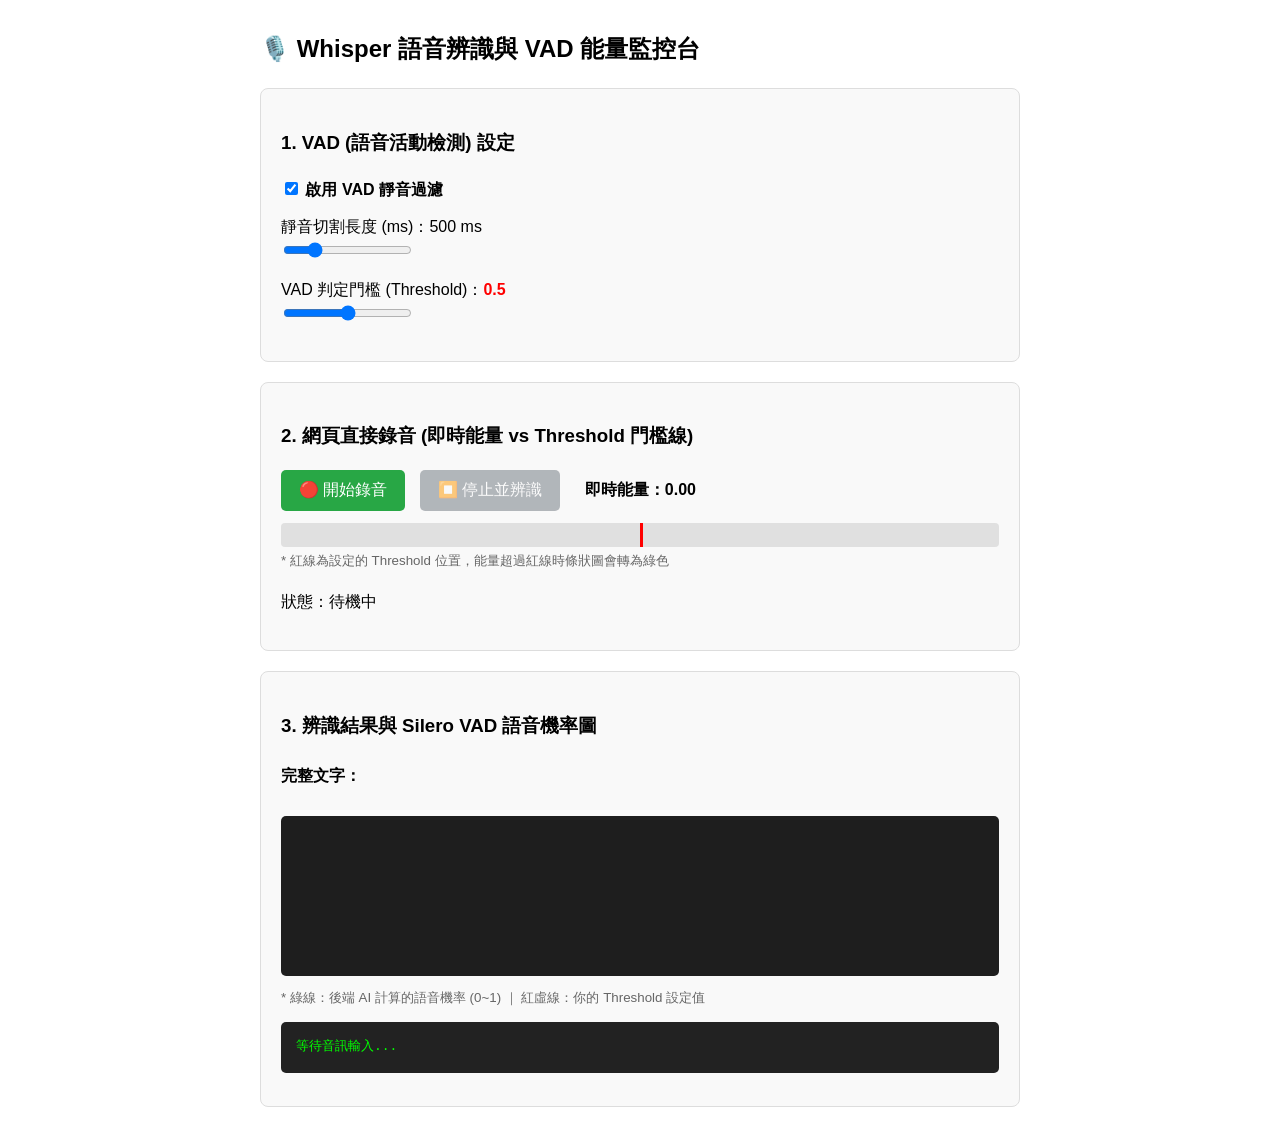
<file: static/index.html>
<!DOCTYPE html>
<html lang="zh-TW">
<head>
    <meta charset="UTF-8">
    <title>Whisper 語音辨識 (VAD 能量與門檻視覺化)</title>
    <link rel="stylesheet" href="style.css">
</head>
<body>
    <h2>🎙️ Whisper 語音辨識與 VAD 能量監控台</h2>

    <div class="card">
        <h3>1. VAD (語音活動檢測) 設定</h3>
        <div class="control-group">
            <label>
                <input type="checkbox" id="vadFilter" checked> 
                <strong>啟用 VAD 靜音過濾</strong>
            </label>
        </div>
        <div class="control-group">
            <label>靜音切割長度 (ms)：<span id="silenceVal">500</span> ms</label><br>
            <input type="range" id="minSilence" min="100" max="2000" step="100" value="500">
        </div>
        <div class="control-group">
            <label>VAD 判定門檻 (Threshold)：<strong id="threshVal" class="text-danger">0.5</strong></label><br>
            <input type="range" id="threshold" min="0.1" max="0.9" step="0.05" value="0.5">
        </div>
    </div>

    <div class="card">
        <h3>2. 網頁直接錄音 (即時能量 vs Threshold 門檻線)</h3>
        <button id="recordBtn">🔴 開始錄音</button>
        <button id="stopBtn" disabled>⏹️ 停止並辨識</button>
        <span id="energyText" class="energy-label">即時能量：0.00</span>
        
        <div class="meter-container" title="紅線代表設定的 Threshold 門檻">
            <div id="meterBar" class="meter-bar"></div>
            <div id="thresholdLine" class="threshold-line"></div>
        </div>
        <small class="hint">* 紅線為設定的 Threshold 位置，能量超過紅線時條狀圖會轉為綠色</small>

        <p id="status">狀態：待機中</p>
        <audio id="audioPlayback" controls class="audio-player"></audio>
    </div>

    <div class="card">
        <h3>3. 辨識結果與 Silero VAD 語音機率圖</h3>
        <p><strong>完整文字：</strong> <span id="fullText" class="result-text"></span></p>
        <p id="vadStats" class="stats-text"></p>
        
        <canvas id="vadChart" width="700" height="160"></canvas>
        <small class="hint">* 綠線：後端 AI 計算的語音機率 (0~1) ｜ 紅虛線：你的 Threshold 設定值</small>
        
        <pre id="jsonResult">等待音訊輸入...</pre>
    </div>

    <script src="app.js"></script>
</body>
</html>
</file>
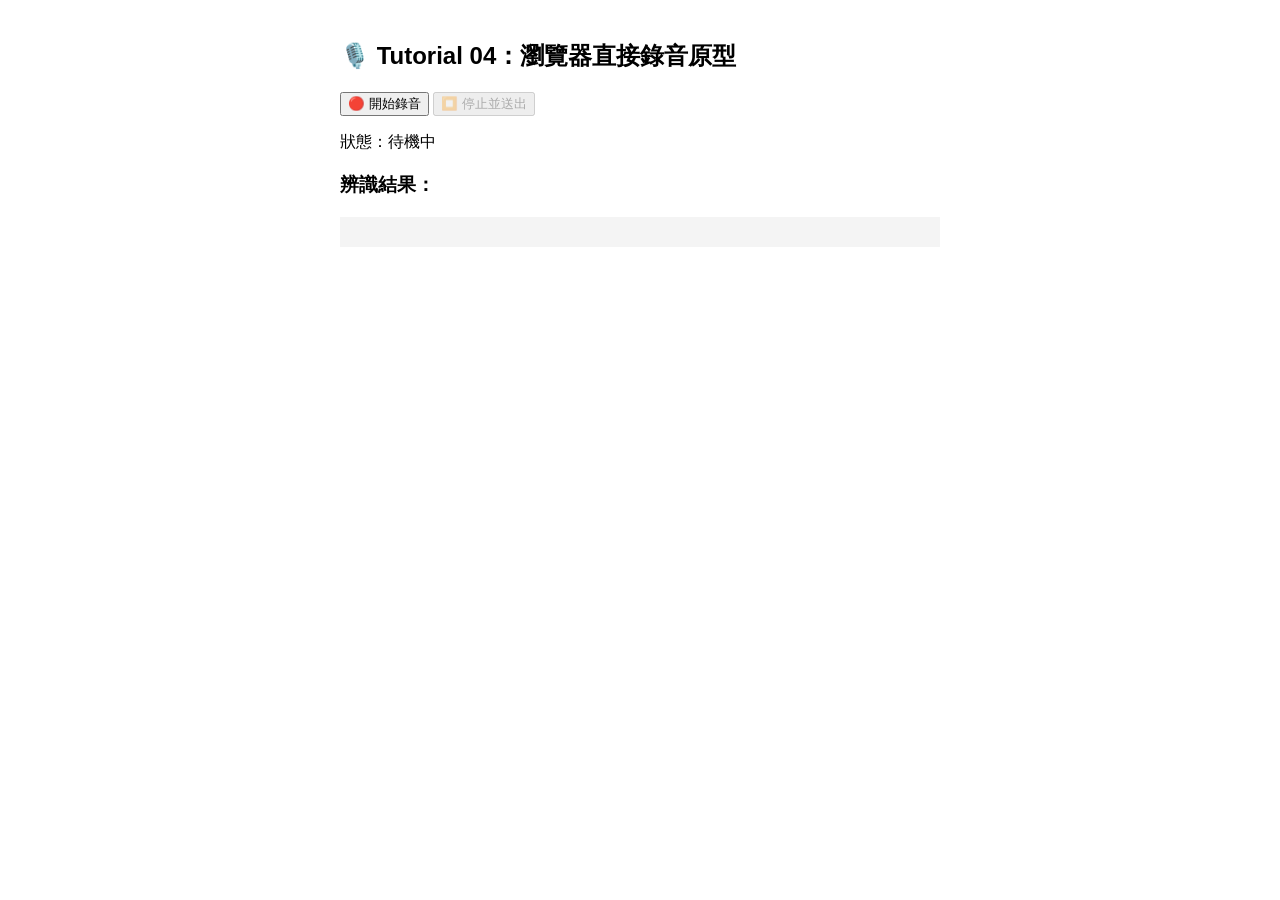
<file: tutorial/tutorial04_web_recorder/index.html>
<!DOCTYPE html>
<html lang="zh-TW">
<head>
    <meta charset="UTF-8">
    <title>Tutorial 04 - 最簡網頁錄音辨識</title>
</head>
<body style="font-family: sans-serif; max-width: 600px; margin: 40px auto;">
    <h2>🎙️ Tutorial 04：瀏覽器直接錄音原型</h2>
    <button id="btnStart">🔴 開始錄音</button>
    <button id="btnStop" disabled>⏹️ 停止並送出</button>
    <p id="status">狀態：待機中</p>
    <h3>辨識結果：</h3>
    <p id="result" style="font-size: 1.2em; color: #0056b3; background: #f4f4f4; padding: 15px;"></p>

    <script>
        let recorder, chunks = [];
        const btnStart = document.getElementById('btnStart');
        const btnStop = document.getElementById('btnStop');

        btnStart.onclick = async () => {
            const stream = await navigator.mediaDevices.getUserMedia({ audio: true });
            recorder = new MediaRecorder(stream);
            chunks = [];

            recorder.ondataavailable = e => chunks.push(e.data);
            recorder.onstop = async () => {
                const blob = new Blob(chunks, { type: 'audio/webm' });
                const formData = new FormData();
                formData.append('file', blob, 'record.webm');

                document.getElementById('status').innerText = '狀態：辨識中...';
                const res = await fetch('/api/transcribe', { method: 'POST', body: formData });
                const data = await res.json();
                
                document.getElementById('status').innerText = '狀態：完成';
                document.getElementById('result').innerText = data.text || '(無語音內容)';
                stream.getTracks().forEach(t => t.stop());
            };

            recorder.start();
            btnStart.disabled = true;
            btnStop.disabled = false;
            document.getElementById('status').innerText = '狀態：🔴 錄音中...';
        };

        btnStop.onclick = () => {
            recorder.stop();
            btnStart.disabled = false;
            btnStop.disabled = true;
        };
    </script>
</body>
</html>
</file>
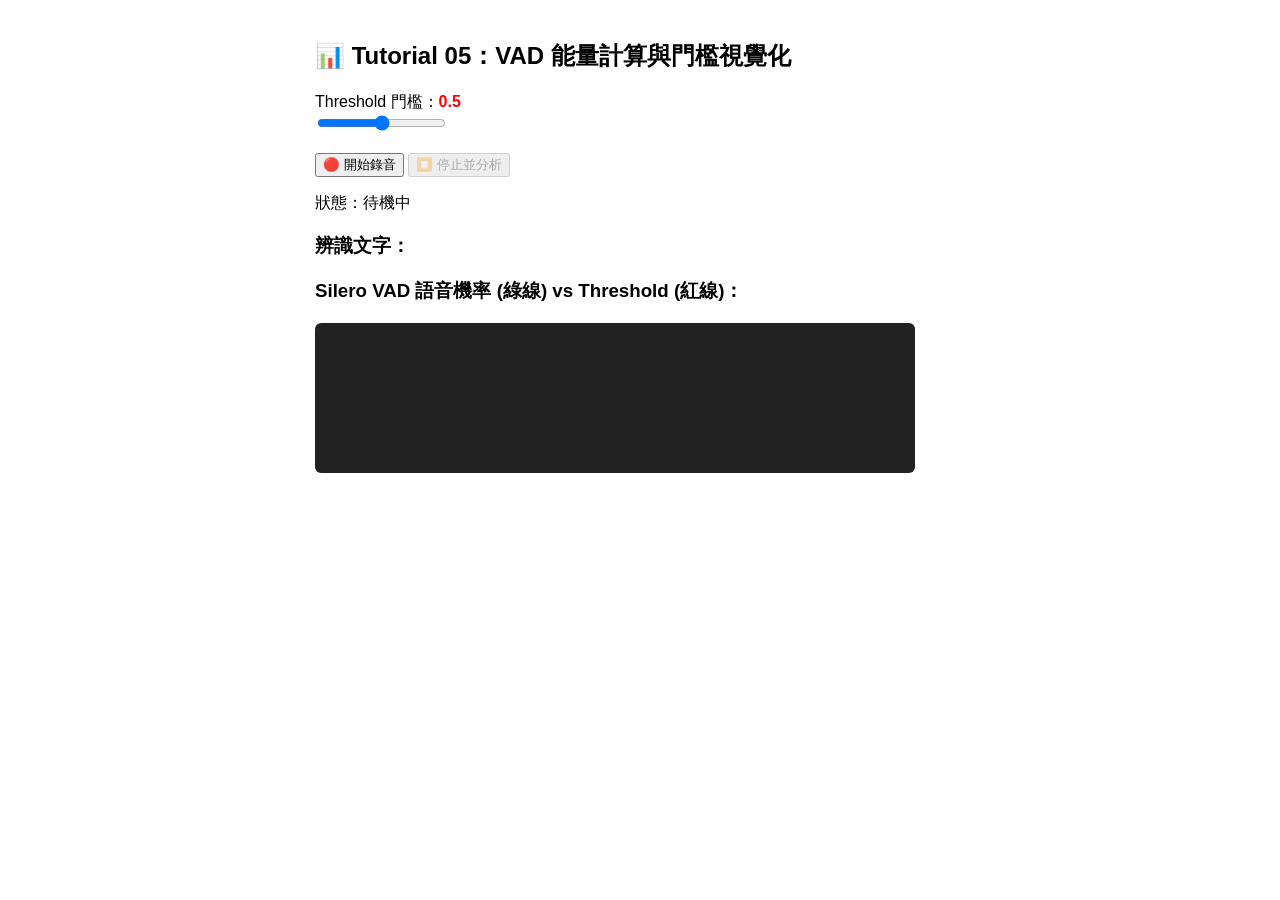
<file: tutorial/tutorial05_vad_energy_chart/index.html>
<!DOCTYPE html>
<html lang="zh-TW">
<head>
    <meta charset="UTF-8">
    <title>Tutorial 05 - VAD 能量與門檻圖表</title>
</head>
<body style="font-family: sans-serif; max-width: 650px; margin: 40px auto;">
    <h2>📊 Tutorial 05：VAD 能量計算與門檻視覺化</h2>
    <div>
        <label>Threshold 門檻：<strong id="tVal" style="color:red;">0.5</strong></label><br>
        <input type="range" id="thresh" min="0.1" max="0.9" step="0.05" value="0.5"
               oninput="document.getElementById('tVal').innerText = this.value">
    </div>
    <br>
    <button id="btnStart">🔴 開始錄音</button>
    <button id="btnStop" disabled>⏹️ 停止並分析</button>
    <p id="status">狀態：待機中</p>

    <h3>辨識文字：</h3>
    <p id="result" style="font-size: 1.2em; color: #0056b3;"></p>

    <h3>Silero VAD 語音機率 (綠線) vs Threshold (紅線)：</h3>
    <canvas id="chart" width="600" height="150" style="background:#222; border-radius:6px;"></canvas>

    <script>
        let recorder, chunks = [];
        const btnStart = document.getElementById('btnStart');
        const btnStop = document.getElementById('btnStop');

        btnStart.onclick = async () => {
            const stream = await navigator.mediaDevices.getUserMedia({ audio: true });
            recorder = new MediaRecorder(stream);
            chunks = [];
            recorder.ondataavailable = e => chunks.push(e.data);
            recorder.onstop = async () => {
                const blob = new Blob(chunks, { type: 'audio/webm' });
                const formData = new FormData();
                formData.append('file', blob, 'record.webm');
                formData.append('threshold', document.getElementById('thresh').value);

                document.getElementById('status').innerText = '狀態：計算 VAD 與辨識中...';
                const res = await fetch('/api/transcribe', { method: 'POST', body: formData });
                const data = await res.json();

                document.getElementById('status').innerText = '狀態：完成';
                document.getElementById('result').innerText = data.text || '(未偵測到語音)';
                drawChart(data.vad_timeline, data.threshold);
                stream.getTracks().forEach(t => t.stop());
            };
            recorder.start();
            btnStart.disabled = true; btnStop.disabled = false;
            document.getElementById('status').innerText = '狀態：🔴 錄音中...';
        };

        btnStop.onclick = () => {
            recorder.stop();
            btnStart.disabled = false; btnStop.disabled = true;
        };

        function drawChart(probs, threshold) {
            const canvas = document.getElementById('chart');
            const ctx = canvas.getContext('2d');
            const w = canvas.width, h = canvas.height;
            ctx.clearRect(0, 0, w, h);

            // 繪製語音機率折線
            ctx.beginPath();
            ctx.strokeStyle = '#00ff88';
            ctx.lineWidth = 2;
            probs.forEach((p, i) => {
                const x = (i / Math.max(1, probs.length - 1)) * w;
                const y = h - (p * h);
                i === 0 ? ctx.moveTo(x, y) : ctx.lineTo(x, y);
            });
            ctx.stroke();

            // 繪製 Threshold 門檻紅線
            const ty = h - (threshold * h);
            ctx.beginPath();
            ctx.strokeStyle = '#ff4444';
            ctx.lineWidth = 2;
            ctx.moveTo(0, ty);
            ctx.lineTo(w, ty);
            ctx.stroke();
        }
    </script>
</body>
</html>
</file>
<file: static/style.css>
body {
    font-family: sans-serif;
    max-width: 760px;
    margin: 30px auto;
    padding: 0 20px;
    line-height: 1.6;
}

.card {
    border: 1px solid #ddd;
    border-radius: 8px;
    padding: 20px;
    margin-bottom: 20px;
    background: #f9f9f9;
}

.control-group {
    margin-bottom: 12px;
}

button {
    padding: 10px 18px;
    font-size: 16px;
    cursor: pointer;
    border: none;
    border-radius: 5px;
    margin-right: 10px;
}

#recordBtn {
    background-color: #28a745;
    color: white;
}

#recordBtn.recording {
    background-color: #dc3545;
    animation: pulse 1.5s infinite;
}

#stopBtn {
    background-color: #6c757d;
    color: white;
}

#stopBtn:disabled {
    opacity: 0.5;
    cursor: not-allowed;
}

.meter-container {
    position: relative;
    width: 100%;
    height: 24px;
    background: #e0e0e0;
    border-radius: 4px;
    margin-top: 12px;
    overflow: hidden;
}

.meter-bar {
    height: 100%;
    width: 0%;
    background: #6c757d;
    transition: width 0.05s linear;
}

.threshold-line {
    position: absolute;
    top: 0;
    bottom: 0;
    width: 3px;
    background: #ff0000;
    z-index: 10;
    left: 50%;
}

canvas {
    width: 100%;
    height: 160px;
    background: #1e1e1e;
    border-radius: 5px;
    margin-top: 10px;
}

pre {
    background: #222;
    color: #0f0;
    padding: 15px;
    border-radius: 5px;
    overflow-x: auto;
    max-height: 250px;
}

.text-danger { color: red; }
.energy-label { margin-left: 10px; font-weight: bold; }
.hint { color: #666; }
.audio-player { display: none; margin-top: 10px; width: 100%; }
.result-text { font-size: 1.2em; color: #0056b3; }
.stats-text { font-size: 0.95em; color: #333; }

@keyframes pulse {
    0% { opacity: 1; }
    50% { opacity: 0.6; }
    100% { opacity: 1; }
}
</file>
